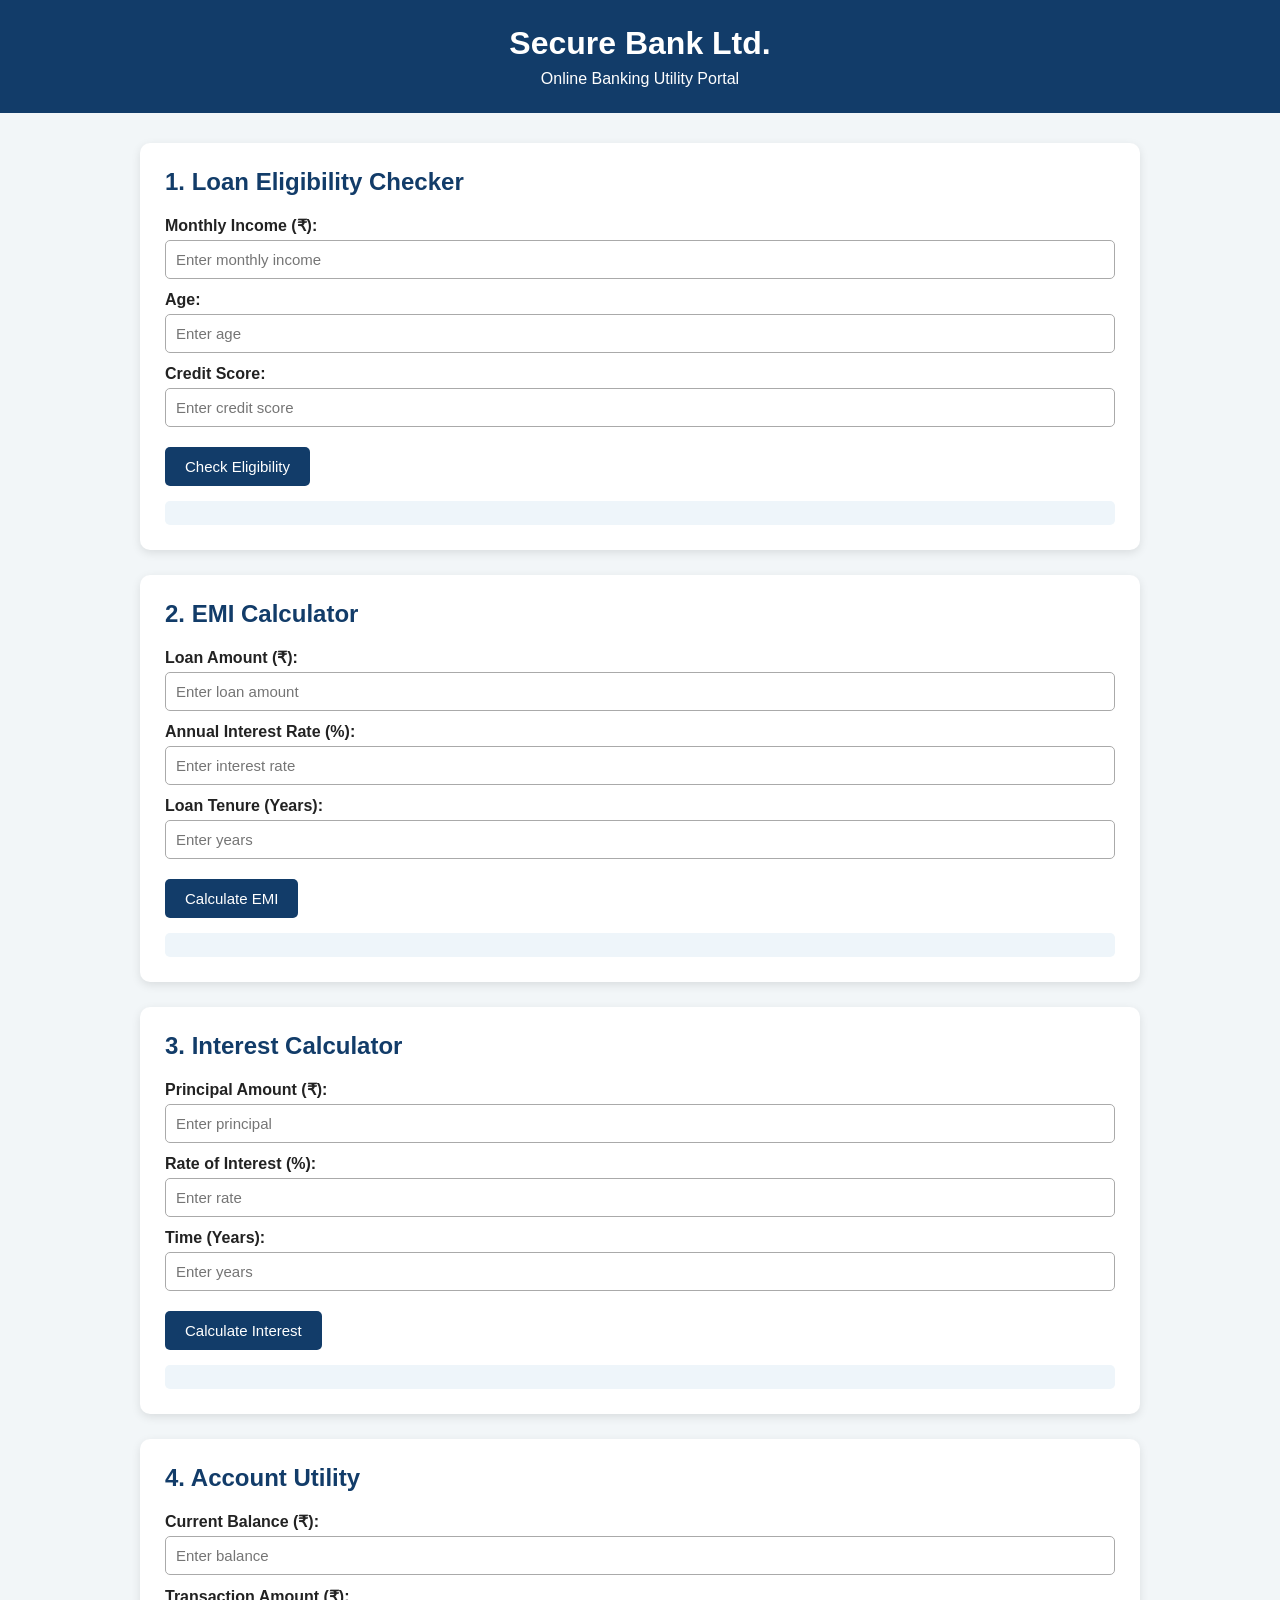
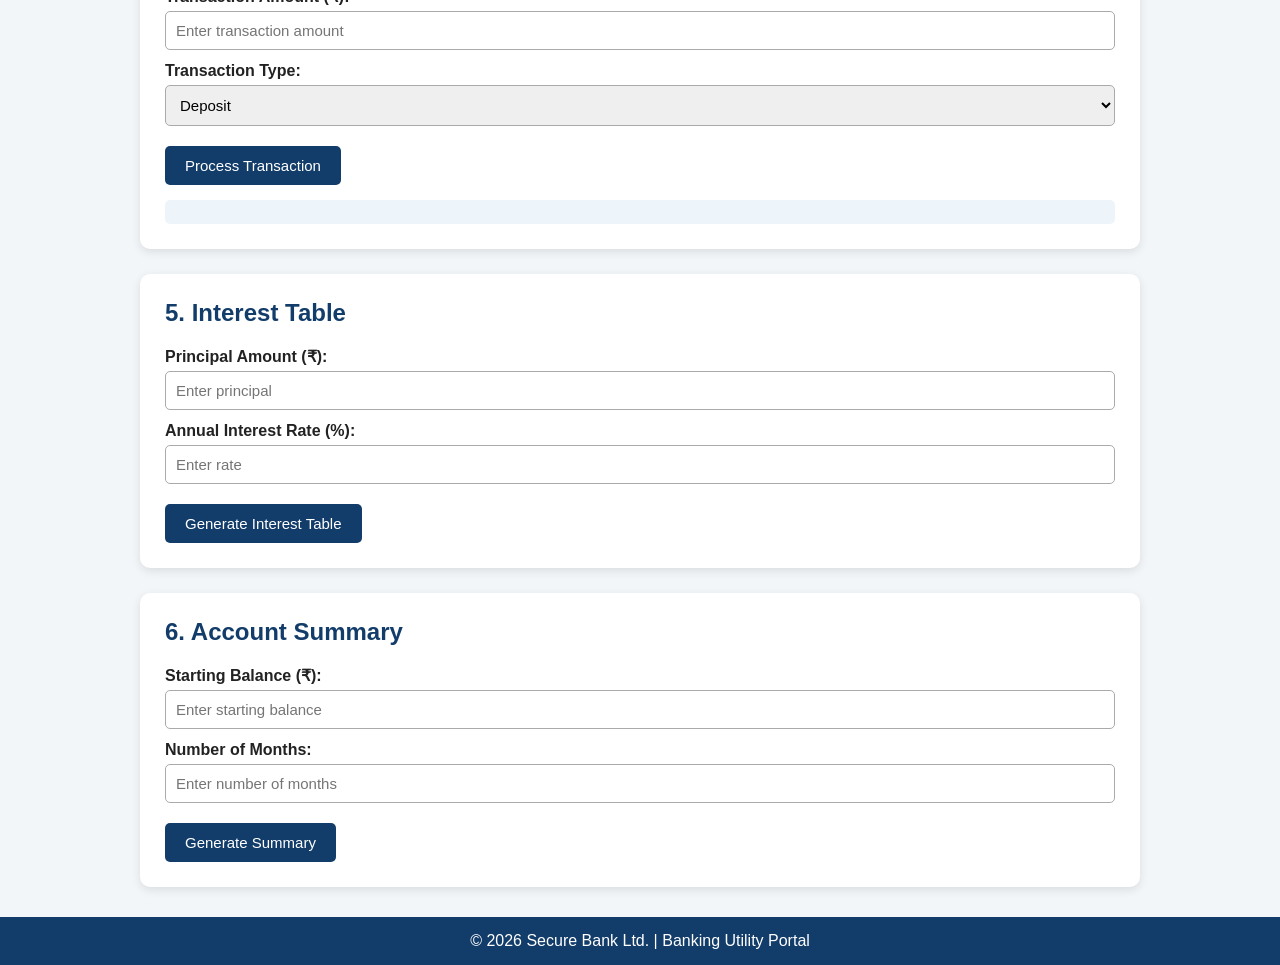
<file: Banking Utility Portal/index3.html>
<!DOCTYPE html>
<html lang="en">
<head>
    <meta charset="UTF-8">
    <meta name="viewport" content="width=device-width, initial-scale=1.0">

    <title>Secure Bank Ltd.</title>

    <!-- External CSS -->
    <link rel="stylesheet" href="style.css">
</head>

<body>

    <header>
        <h1>Secure Bank Ltd.</h1>
        <p>Online Banking Utility Portal</p>
    </header>

    <main>

        <!-- Loan Eligibility -->
        <section class="card">
            <h2>1. Loan Eligibility Checker</h2>

            <label for="loanIncome">Monthly Income (₹):</label>
            <input type="number" id="loanIncome" placeholder="Enter monthly income">

            <label for="loanAge">Age:</label>
            <input type="number" id="loanAge" placeholder="Enter age">

            <label for="creditScore">Credit Score:</label>
            <input type="number" id="creditScore" placeholder="Enter credit score">

            <button onclick="checkLoanEligibility()">Check Eligibility</button>

            <p id="loanResult" class="result"></p>
        </section>


        <!-- EMI Calculator -->
        <section class="card">
            <h2>2. EMI Calculator</h2>

            <label for="loanAmount">Loan Amount (₹):</label>
            <input type="number" id="loanAmount" placeholder="Enter loan amount">

            <label for="interestRate">Annual Interest Rate (%):</label>
            <input type="number" id="interestRate" step="0.01"
                   placeholder="Enter interest rate">

            <label for="loanTenure">Loan Tenure (Years):</label>
            <input type="number" id="loanTenure" placeholder="Enter years">

            <button onclick="calculateEMI()">Calculate EMI</button>

            <p id="emiResult" class="result"></p>
        </section>


        <!-- Simple Interest -->
        <section class="card">
            <h2>3. Interest Calculator</h2>

            <label for="principal">Principal Amount (₹):</label>
            <input type="number" id="principal" placeholder="Enter principal">

            <label for="simpleRate">Rate of Interest (%):</label>
            <input type="number" id="simpleRate" step="0.01"
                   placeholder="Enter rate">

            <label for="time">Time (Years):</label>
            <input type="number" id="time" placeholder="Enter years">

            <button onclick="calculateInterest()">Calculate Interest</button>

            <p id="interestResult" class="result"></p>
        </section>


        <!-- Account Utility -->
        <section class="card">
            <h2>4. Account Utility</h2>

            <label for="accountBalance">Current Balance (₹):</label>
            <input type="number" id="accountBalance"
                   placeholder="Enter balance">

            <label for="transaction">Transaction Amount (₹):</label>
            <input type="number" id="transaction"
                   placeholder="Enter transaction amount">

            <label for="transactionType">Transaction Type:</label>

            <select id="transactionType">
                <option value="deposit">Deposit</option>
                <option value="withdraw">Withdraw</option>
            </select>

            <button onclick="processTransaction()">Process Transaction</button>

            <p id="accountResult" class="result"></p>
        </section>


        <!-- Interest Table -->
        <section class="card">
            <h2>5. Interest Table</h2>

            <label for="tablePrincipal">Principal Amount (₹):</label>
            <input type="number" id="tablePrincipal"
                   placeholder="Enter principal">

            <label for="tableRate">Annual Interest Rate (%):</label>
            <input type="number" id="tableRate" step="0.01"
                   placeholder="Enter rate">

            <button onclick="generateInterestTable()">
                Generate Interest Table
            </button>

            <div id="interestTable"></div>
        </section>


        <!-- Account Summary -->
        <section class="card">
            <h2>6. Account Summary</h2>

            <label for="summaryBalance">Starting Balance (₹):</label>
            <input type="number" id="summaryBalance"
                   placeholder="Enter starting balance">

            <label for="summaryMonths">Number of Months:</label>
            <input type="number" id="summaryMonths"
                   placeholder="Enter number of months">

            <button onclick="generateAccountSummary()">
                Generate Summary
            </button>

            <div id="accountSummary"></div>
        </section>

    </main>

    <footer>
        <p>&copy; 2026 Secure Bank Ltd. | Banking Utility Portal</p>
    </footer>

    <!-- External JavaScript -->
    <script src="script.js"></script>

</body>
</html>
</file>
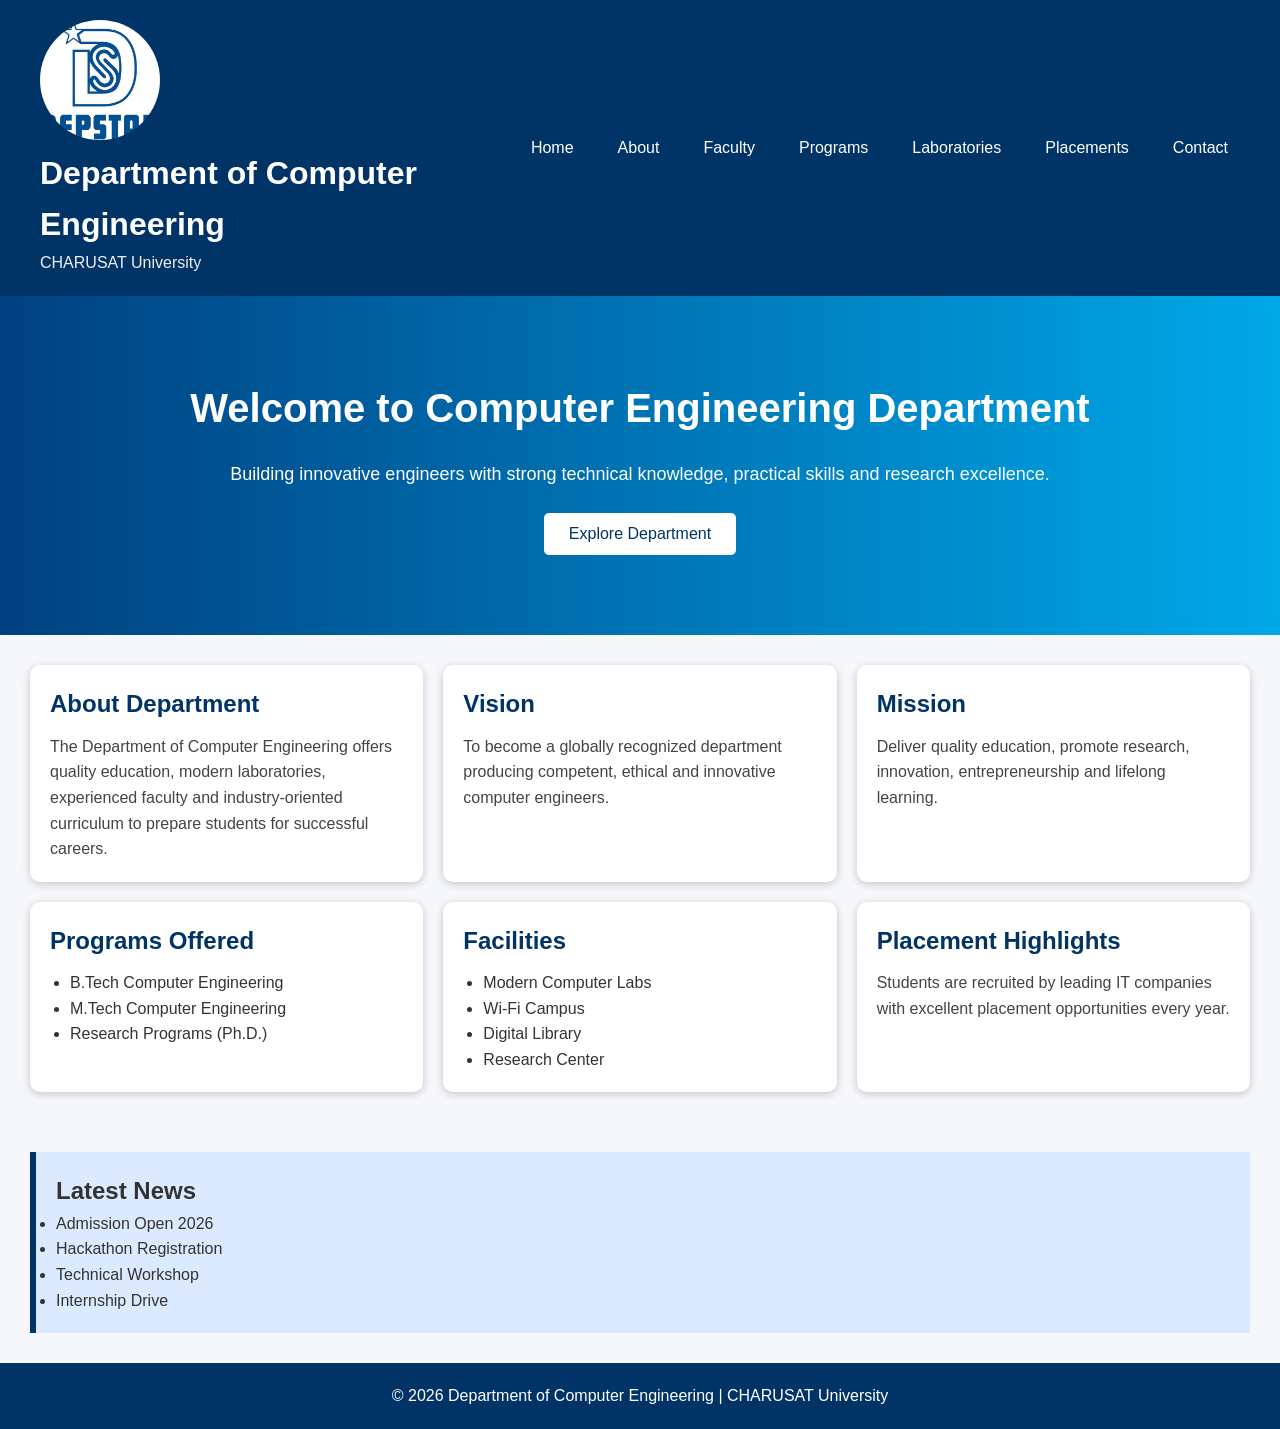
<file: CHARUSAT Computer Engineering department homepage/index2.html>
<!DOCTYPE html>
<html lang="en">
<head>
    <meta charset="UTF-8">
    <meta name="viewport" content="width=device-width, initial-scale=1.0">

    <title>Department of Computer Engineering</title>

    <link rel="stylesheet" href="style.css">
</head>

<body>

    <!-- Header -->

    <header id="header">

        <div class="logo">
            <img src="logo.jpg" alt="Department Logo">
            <h1>Department of Computer Engineering</h1>
            <p>CHARUSAT University</p>
        </div>

        <nav>
            <ul class="nav-links">
                <li><a href="#">Home</a></li>
                <li><a href="#">About</a></li>
                <li><a href="#">Faculty</a></li>
                <li><a href="#">Programs</a></li>
                <li><a href="#">Laboratories</a></li>
                <li><a href="#">Placements</a></li>
                <li><a href="#">Contact</a></li>
            </ul>
        </nav>

    </header>


    <!-- Hero Section -->

    <section class="hero">

        <div class="hero-text">
            <h2>Welcome to Computer Engineering Department</h2>

            <p>
                Building innovative engineers with strong technical knowledge,
                practical skills and research excellence.
            </p>

            <button>Explore Department</button>

        </div>

    </section>


    <!-- Main Content -->

    <main class="grid-container">

        <article class="card">

            <h2>About Department</h2>

            <p>
                The Department of Computer Engineering offers quality education,
                modern laboratories, experienced faculty and industry-oriented
                curriculum to prepare students for successful careers.
            </p>

        </article>


        <article class="card">

            <h2>Vision</h2>

            <p>
                To become a globally recognized department producing competent,
                ethical and innovative computer engineers.
            </p>

        </article>


        <article class="card">

            <h2>Mission</h2>

            <p>
                Deliver quality education, promote research, innovation,
                entrepreneurship and lifelong learning.
            </p>

        </article>


        <article class="card">

            <h2>Programs Offered</h2>

            <ul>
                <li>B.Tech Computer Engineering</li>
                <li>M.Tech Computer Engineering</li>
                <li>Research Programs (Ph.D.)</li>
            </ul>

        </article>


        <article class="card">

            <h2>Facilities</h2>

            <ul>
                <li>Modern Computer Labs</li>
                <li>Wi-Fi Campus</li>
                <li>Digital Library</li>
                <li>Research Center</li>
            </ul>

        </article>


        <article class="card">

            <h2>Placement Highlights</h2>

            <p>
                Students are recruited by leading IT companies with excellent
                placement opportunities every year.
            </p>

        </article>

    </main>


    <!-- Sidebar -->

    <aside>

        <h2>Latest News</h2>

        <ul>
            <li>Admission Open 2026</li>
            <li>Hackathon Registration</li>
            <li>Technical Workshop</li>
            <li>Internship Drive</li>
        </ul>

    </aside>


    <!-- Footer -->

    <footer>

        <p>
            <font color="white">
            © 2026 Department of Computer Engineering | CHARUSAT University
            </font>
        </p>

    </footer>

</body>
</html>
</file>
<file: Banking Utility Portal/style.css>
/* General page styling */

* {
    box-sizing: border-box;
    margin: 0;
    padding: 0;
}

body {
    font-family: Arial, sans-serif;
    background-color: #f2f6f8;
    color: #222;
}


/* Header */

header {
    background-color: #123c69;
    color: white;
    text-align: center;
    padding: 25px;
}

header h1 {
    margin-bottom: 8px;
}


/* Main container */

main {
    width: 90%;
    max-width: 1000px;
    margin: 30px auto;
}


/* Cards */

.card {
    background-color: white;
    padding: 25px;
    margin-bottom: 25px;
    border-radius: 10px;
    box-shadow: 0 3px 10px rgba(0, 0, 0, 0.1);
}

.card h2 {
    color: #123c69;
    margin-bottom: 20px;
}


/* Form controls */

label {
    display: block;
    margin-top: 12px;
    margin-bottom: 5px;
    font-weight: bold;
}

input,
select {
    width: 100%;
    padding: 10px;
    border: 1px solid #aaa;
    border-radius: 5px;
    font-size: 15px;
}


/* Buttons */

button {
    margin-top: 20px;
    padding: 11px 20px;
    border: none;
    border-radius: 5px;
    background-color: #123c69;
    color: white;
    cursor: pointer;
    font-size: 15px;
}

button:hover {
    background-color: #1d5b96;
}


/* Results */

.result {
    margin-top: 15px;
    padding: 12px;
    background-color: #eef5fa;
    border-radius: 5px;
    font-weight: bold;
}


/* Tables */

table {
    width: 100%;
    border-collapse: collapse;
    margin-top: 20px;
}

th,
td {
    border: 1px solid #aaa;
    padding: 10px;
    text-align: center;
}

th {
    background-color: #123c69;
    color: white;
}


/* Footer */

footer {
    background-color: #123c69;
    color: white;
    text-align: center;
    padding: 15px;
    margin-top: 30px;
}


/* Mobile responsiveness */

@media (max-width: 600px) {

    main {
        width: 95%;
    }

    .card {
        padding: 18px;
    }

    button {
        width: 100%;
    }
}
</file>
<file: CHARUSAT Computer Engineering department homepage/style.css>
/* =====================
   Universal Selector
===================== */

*{
    margin:0;
    padding:0;
    box-sizing:border-box;
}


/* =====================
   Element Selector
===================== */

body{

    font-family:Arial, Helvetica, sans-serif;
    background:#f5f7fa;
    color:#333;
    line-height:1.6;

}


/* =====================
   Header
===================== */

#header{

    background:#003366;
    color:white;

    display:flex;
    justify-content:space-between;
    align-items:center;

    padding:20px 40px;

}


/* =====================
   Logo
===================== */

.logo h1{

    font-size:32px;

}

.logo img{
    width: 120px;
    height: 120px;
    border-radius: 50%;
}

.logo p{

    color:#ddd;

}


/* =====================
   Navigation
===================== */

.nav-links{

    display:flex;
    list-style:none;
    gap:20px;

}

.nav-links a{

    color:white;
    text-decoration:none;
    padding:8px 12px;
    border-radius:5px;

}

.nav-links a:hover{

    background:#00b4d8;
    color:white;

}


/* =====================
   Hero Section
===================== */

.hero{

    background:linear-gradient(to right,#004080,#00a8e8);

    color:white;

    text-align:center;

    padding:80px 20px;

}

.hero h2{

    font-size:40px;
    margin-bottom:20px;

}

.hero p{

    font-size:18px;
    margin-bottom:25px;

}

button{

    background:white;
    color:#003366;

    border:none;

    padding:12px 25px;

    font-size:16px;

    border-radius:5px;

    cursor:pointer;

}

button:hover{

    background:#003366;
    color:white;

}


/* =====================
   Grid Layout
===================== */

.grid-container{

    display:grid;

    grid-template-columns:repeat(3,1fr);

    gap:20px;

    padding:30px;

}


/* =====================
   Card Design
===================== */

.card{

    background:white;

    padding:20px;

    border-radius:10px;

    box-shadow:0px 2px 8px rgba(0,0,0,0.2);

}

.card h2{

    color:#003366;
    margin-bottom:10px;

}

.card ul{

    margin-left:20px;

}


/* =====================
   Aside
===================== */

aside{

    background:#dbeafe;

    margin:30px;

    padding:20px;

    border-left:6px solid #003366;

}


/* =====================
   Footer
===================== */

footer{

    background:#003366;

    color:white;

    text-align:center;

    padding:20px;

}


/* =====================
   CSS Specificity Demo
===================== */

p{

    color:#444;

}

/* Class selector overrides element selector */

.hero p{

    color:white;

}

/* ID selector has highest priority */

#header p{

    color:#eeeeee;

}


/* =====================
   Media Query
   Tablet
===================== */

@media(max-width:992px){

.grid-container{

grid-template-columns:repeat(2,1fr);

}

#header{

flex-direction:column;
text-align:center;

}

.nav-links{

margin-top:20px;
flex-wrap:wrap;
justify-content:center;

}

.hero h2{

font-size:30px;

}

}


/* =====================
   Mobile
===================== */

@media(max-width:768px){

.grid-container{

grid-template-columns:1fr;

}

.nav-links{

flex-direction:column;
align-items:center;

}

.hero{

padding:50px 15px;

}

.hero h2{

font-size:24px;

}

.logo h1{

font-size:24px;

}

button{

width:100%;

}

img{

max-width:100%;
height:auto;

}

}
</file>
